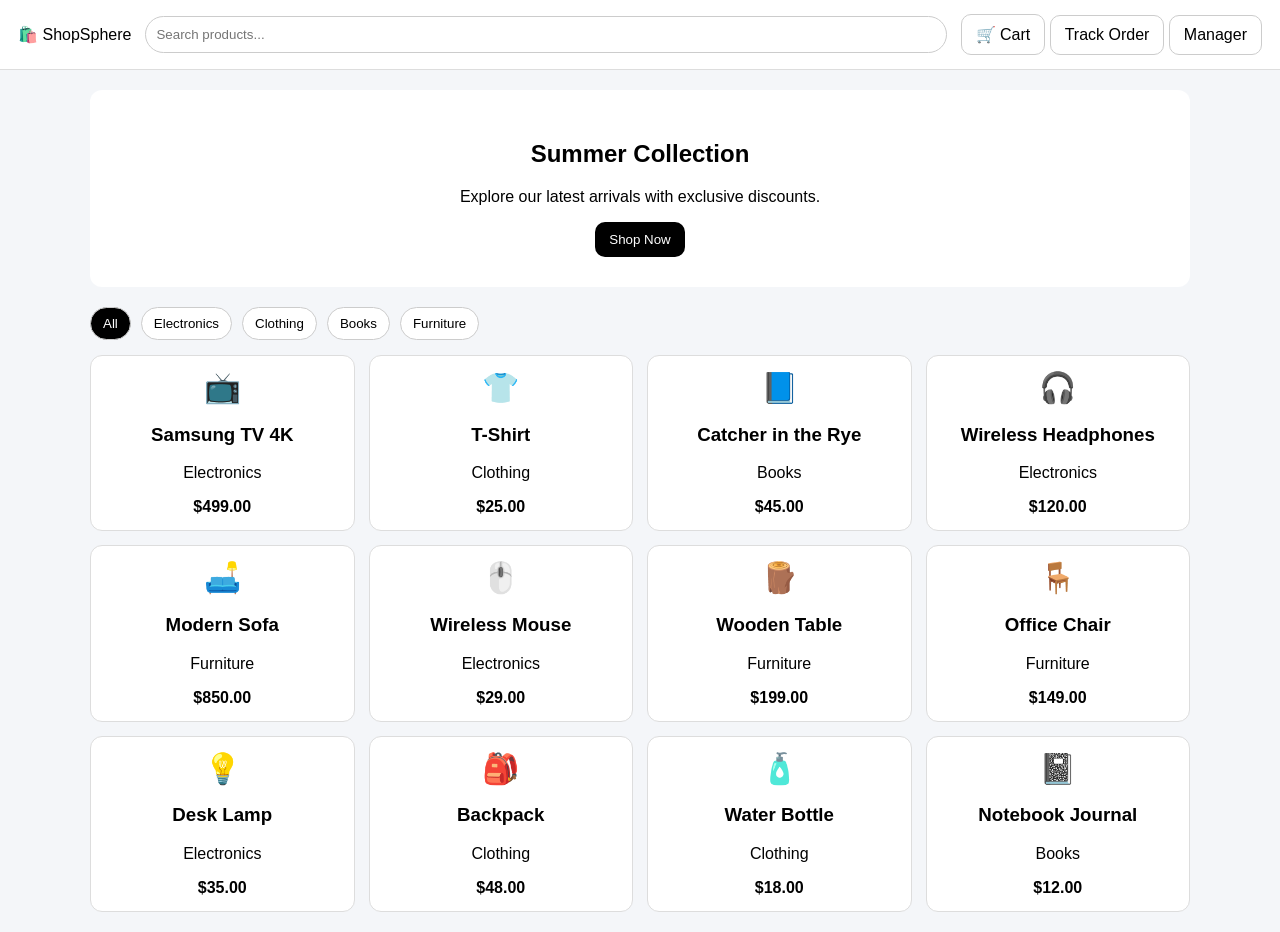
<file: index.html>
<!doctype html>
<html lang="en">
<head>
  <meta charset="utf-8" />
  <meta name="viewport" content="width=device-width, initial-scale=1" />
  <title>ShopSphere - Sprint 01 Prototype</title>
  <link rel="stylesheet" href="styles.css" />
</head>
<body>
  <header class="topbar">
    <div class="brand">
      <span class="logo">🛍️</span>
      <span class="name">ShopSphere</span>
    </div>

    <input id="searchInput" class="search" placeholder="Search products..." />

    <div class="right">
      <a class="linkBtn" href="cart.html">🛒 Cart</a>
      <a class="linkBtn" href="tracking.html">Track Order</a>
      <a class="linkBtn" href="manager.html">Manager</a>
    </div>
  </header>

  <main class="container">
    <section class="hero">
      <h1>Summer Collection</h1>
      <p>Explore our latest arrivals with exclusive discounts.</p>
      <button class="primary">Shop Now</button>
    </section>

    <div class="row" id="categoryRow"></div>
    <section class="grid" id="productGrid"></section>

    <div class="empty" id="emptyState" hidden>
      No products found. Try a different search.
    </div>
  </main>

  <script src="products.js"></script>
  <script src="app.js"></script>
</body>
</html>
</file>
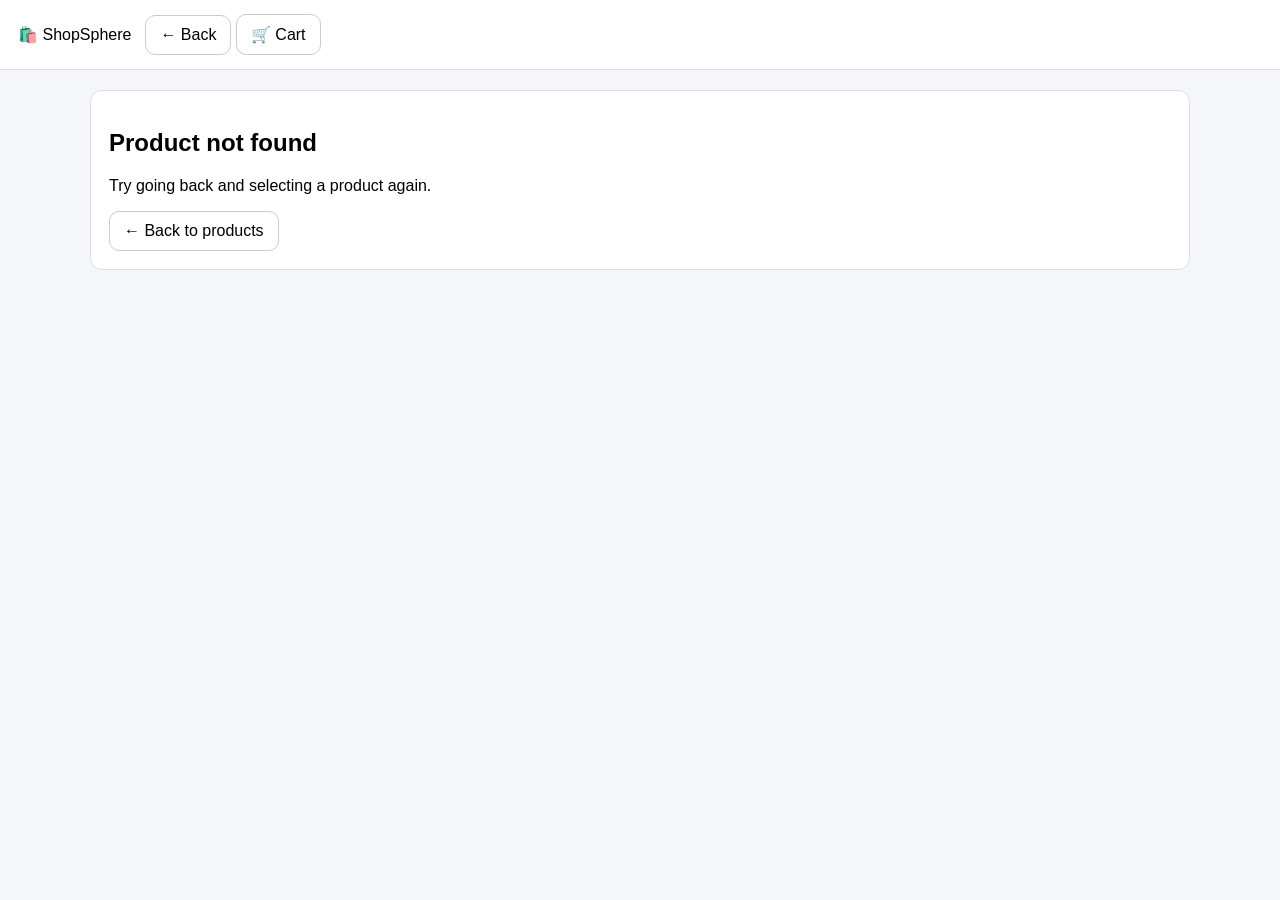
<file: product.html>
<!doctype html>
<html lang="en">
<head>
  <meta charset="utf-8" />
  <meta name="viewport" content="width=device-width, initial-scale=1" />
  <title>ShopSphere - Product Details</title>
  <link rel="stylesheet" href="styles.css" />
</head>
<body>
  <header class="topbar">
    <div class="brand">
      <span class="logo">🛍️</span>
      <span class="name">ShopSphere</span>
    </div>

    <div class="right">
      <a class="linkBtn" href="index.html">← Back</a>
      <a class="linkBtn" href="cart.html">🛒 Cart</a>
    </div>
  </header>

  <main class="container">
    <section class="details" id="details"></section>
  </main>

  <script src="products.js"></script>
  <script src="cart-utils.js"></script>
  <script src="product.js"></script>
</body>
</html>
</file>
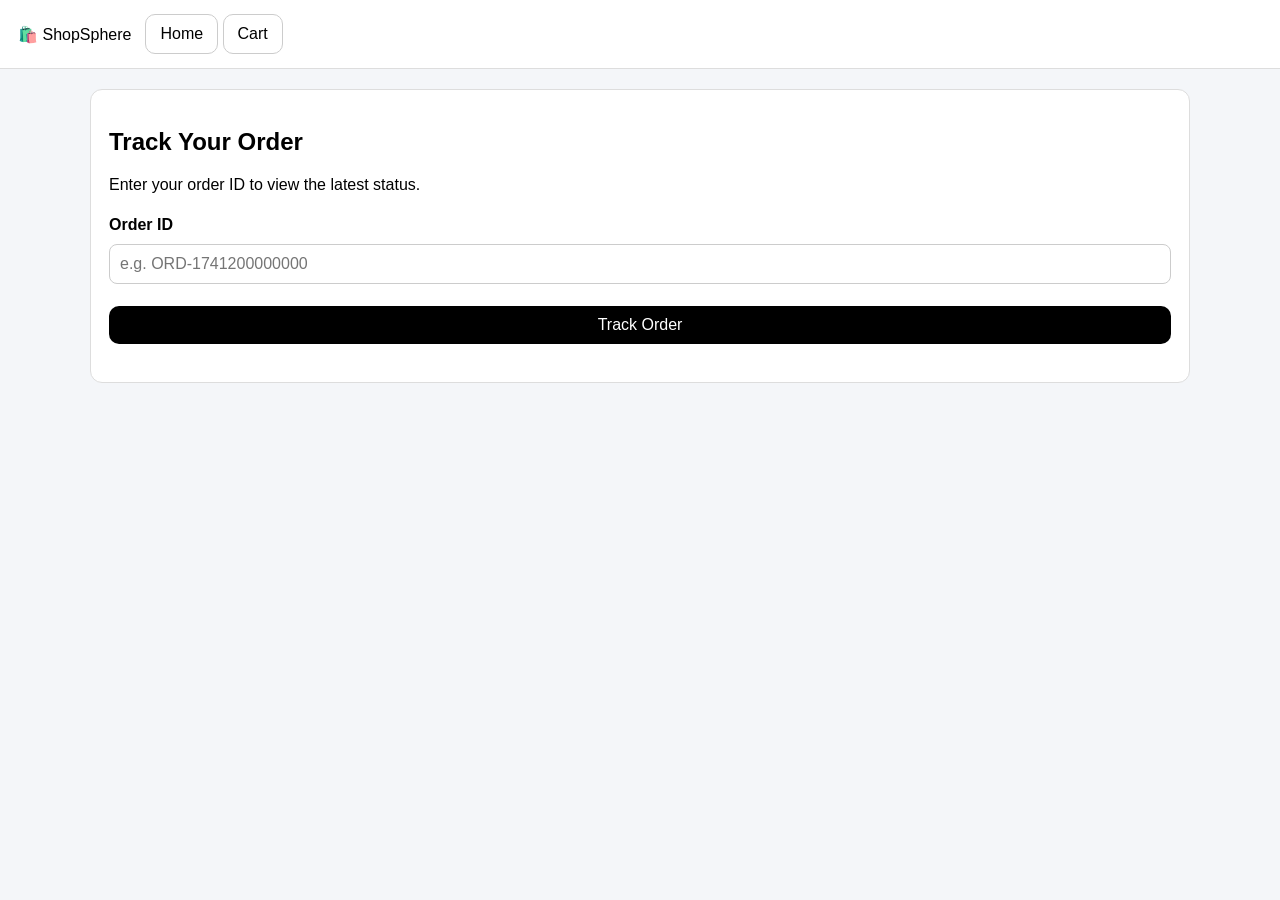
<file: tacking.html>
<!doctype html>
<html lang="en">
<head>
  <meta charset="utf-8" />
  <meta name="viewport" content="width=device-width, initial-scale=1" />
  <title>ShopSphere - Track Order</title>
  <link rel="stylesheet" href="styles.css" />
</head>
<body>
  <header class="topbar">
    <div class="brand">
      <span class="logo">🛍️</span>
      <span class="name">ShopSphere</span>
    </div>

    <div class="right">
      <a class="linkBtn" href="index.html">Home</a>
      <a class="linkBtn" href="cart.html">Cart</a>
    </div>
  </header>

  <main class="container">
    <section class="details">
      <h2> Track Your Order </h2>
      <p> Enter your order ID to view the latest status. </p>

      <div class="checkoutForm">
        <label for="orderIdInput">Order ID</label>
        <input type="text" id="orderIdInput" placeholder="e.g. ORD-1741200000000" />
        <button id="trackBtn" class="primaryBtn">Track Order</button>
      </div>

      <p id="trackingError" class="errorText"></p>
      <div id="trackingResult" style="margin-top: 20px;"></div>
    </section>
  </main>

  <script src="tracking.js"></script>
</body>
</html>
</file>
<file: styles.css>
body {
  margin: 0;
  font-family: Arial, sans-serif;
  background: #f4f6f9;
}

.topbar {
  display: flex;
  gap: 14px;
  align-items: center;
  padding: 14px 18px;
  background: white;
  border-bottom: 1px solid #ddd;
}

.search {
  flex: 1;
  padding: 10px;
  border-radius: 999px;
  border: 1px solid #ccc;
}

.container {
  max-width: 1100px;
  margin: auto;
  padding: 20px;
}

.hero {
  background: white;
  padding: 30px;
  border-radius: 12px;
  text-align: center;
  margin-bottom: 20px;
}

.row {
  display: flex;
  gap: 10px;
  margin-bottom: 15px;
}

.chip {
  padding: 8px 12px;
  border-radius: 999px;
  border: 1px solid #ccc;
  background: white;
  cursor: pointer;
}

.chip.active {
  background: black;
  color: white;
}

.grid {
  display: grid;
  grid-template-columns: repeat(4, 1fr);
  gap: 14px;
}

.card {
  background: white;
  padding: 14px;
  border-radius: 12px;
  border: 1px solid #ddd;
  text-align: center;
  display: block;
  text-decoration: none;
  color: inherit;
}

.card:hover {
  border-color: #bbb;
}

.details {
  background: white;
  border: 1px solid #ddd;
  border-radius: 12px;
  padding: 18px;
}

.detailsHeader {
  display: flex;
  gap: 14px;
  align-items: center;
  margin-bottom: 14px;
}

.detailsIcon {
  font-size: 44px;
}

.detailsMeta h2 {
  margin: 0 0 6px 0;
}

.detailsMeta .price {
  font-size: 18px;
}

.badge {
  display: inline-block;
  padding: 6px 10px;
  border-radius: 999px;
  border: 1px solid #ccc;
  background: #f8f8f8;
  font-size: 12px;
}

.actions {
  display: flex;
  gap: 10px;
  align-items: center;
  margin-top: 16px;
}

.primary {
  padding: 10px 14px;
  border: 0;
  border-radius: 10px;
  background: black;
  color: white;
  cursor: pointer;
}

.primary:disabled {
  opacity: 0.6;
  cursor: not-allowed;
}

.linkBtn {
  display: inline-block;
  padding: 10px 14px;
  border-radius: 10px;
  border: 1px solid #ccc;
  text-decoration: none;
  color: inherit;
  background: white;
  cursor: pointer;
}

.cartList {
  display: grid;
  gap: 12px;
  margin-top: 10px;
}

.cartItem {
  display: flex;
  justify-content: space-between;
  gap: 12px;
  border: 1px solid #ddd;
  border-radius: 12px;
  padding: 12px;
}

.cartInfo {
  display: flex;
  gap: 10px;
  align-items: center;
}

.cartInfo h3,
.cartInfo p {
  margin: 0;
}

.cartControls {
  display: flex;
  gap: 8px;
  align-items: center;
}

.qtyControls {
  display: flex;
  gap: 6px;
  align-items: center;
}

.qtyInput {
  width: 60px;
  text-align: center;
  padding: 8px;
  border: 1px solid #ccc;
  border-radius: 8px;
}

.cartSummary {
  margin-top: 16px;
  padding-top: 12px;
  border-top: 1px solid #ddd;
}

.summaryRow {
  display: flex;
  justify-content: space-between;
  align-items: center;
  font-size: 18px;
}

.danger {
  border-color: #c99;
  color: #a22;
}

.thumb {
  font-size: 30px;
}

.empty {
  margin-top: 20px;
  padding: 14px;
  border: 1px dashed #ccc;
  border-radius: 12px;
  background: white;
}
.checkoutSection {
  margin-top: 28px;
  padding: 18px;
  border: 1px solid #ddd;
  border-radius: 12px;
  background: white;
}

.checkoutSection h2,
.checkoutSection h3 {
  margin-top: 0;
}

.checkoutForm {
  display: flex;
  flex-direction: column;
  gap: 10px;
  margin-top: 12px;
}

.checkoutForm label {
  font-weight: bold;
  margin-top: 6px;
}

.checkoutForm input {
  padding: 10px;
  border: 1px solid #ccc;
  border-radius: 8px;
  font: inherit;
  background: white;
}

.checkoutForm input:focus {
  outline: none;
  border-color: black;
}

.primaryBtn {
  margin-top: 12px;
  padding: 10px 14px;
  border: 0;
  border-radius: 10px;
  background: black;
  color: white;
  cursor: pointer;
  font: inherit;
}

.primaryBtn:hover {
  opacity: 0.9;
}

.errorText {
  color: #b00020;
  font-size: 14px;
  margin: 6px 0 0 0;
}
.confirmMessage {
  margin-bottom: 18px;
  padding: 14px;
  border-radius: 12px;
  background: #eef7ee;
  border: 1px solid #cfe3cf;
}

.confirmDetails {
  margin-bottom: 18px;
}

.confirmDetails p {
  margin: 8px 0;
}

.confirmItems {
  margin-top: 20px;
}

.confirmItem {
  display: flex;
  justify-content: space-between;
  gap: 12px;
  padding: 12px 0;
  border-bottom: 1px solid #ddd;
}

.confirmItem:last-child {
  border-bottom: 0;
}
</file>
